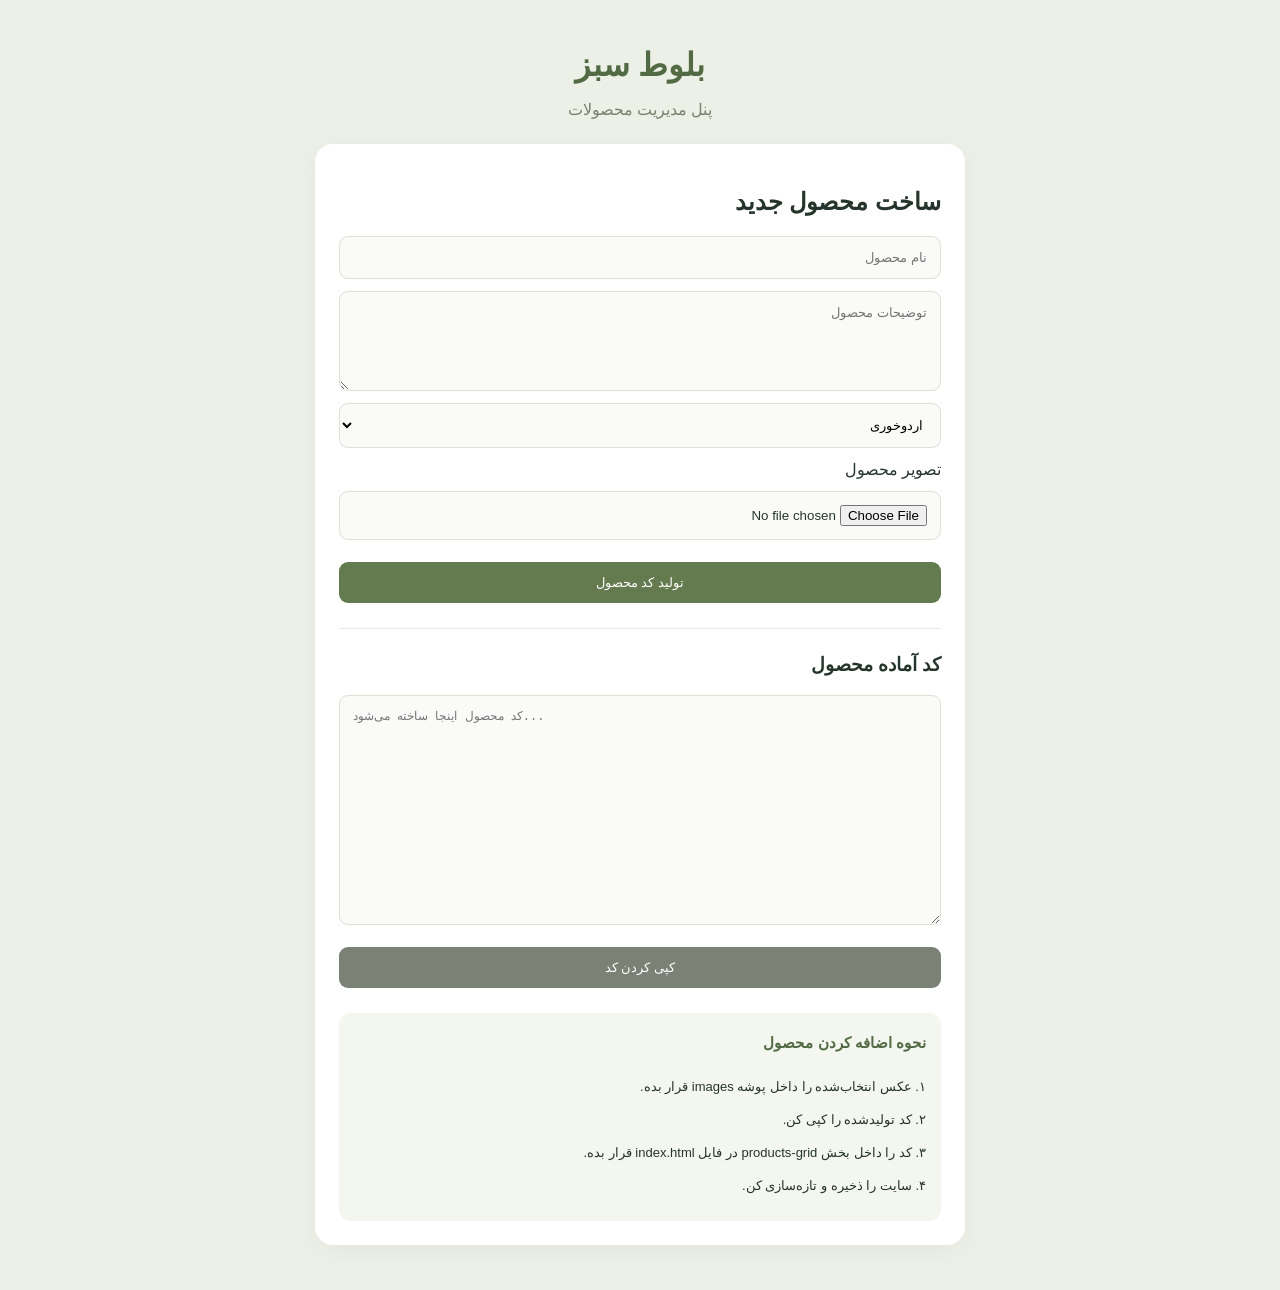
<file: admin.html>
<!DOCTYPE html>
<html lang="fa" dir="rtl">
<head>
    <meta charset="UTF-8">
    <meta name="viewport" content="width=device-width, initial-scale=1.0">
    <title>مدیریت بلوط سبز</title>
    <link rel="stylesheet" href="admin.css">
</head>
<body>

<main class="container">

    <header>
        <h1>بلوط سبز</h1>
        <p>پنل مدیریت محصولات</p>
    </header>

    <section class="panel">

        <h2>ساخت محصول جدید</h2>

        <input id="productName" type="text" placeholder="نام محصول">

        <textarea id="productDescription"
            placeholder="توضیحات محصول"></textarea>

        <select id="productCategory">
            <option value="arookhori">اردوخوری</option>
            <option value="paziraei">سرویس پذیرایی</option>
            <option value="decor">دکوری</option>
        </select>

        <label for="productImage">تصویر محصول</label>
        <input id="productImage" type="file" accept="image/*">

        <div id="previewBox" hidden>
            <p>پیش‌نمایش تصویر:</p>
            <img id="imagePreview" alt="پیش‌نمایش محصول">
        </div>

        <button id="generateBtn">تولید کد محصول</button>

        <p id="statusMessage"></p>

        <hr>

        <h3>کد آماده محصول</h3>

        <textarea id="generatedCode"
            readonly
            placeholder="کد محصول اینجا ساخته می‌شود..."></textarea>

        <button id="copyBtn" class="secondary">
            کپی کردن کد
        </button>

        <div class="instructions">
            <h3>نحوه اضافه کردن محصول</h3>
            <p>۱. عکس انتخاب‌شده را داخل پوشه images قرار بده.</p>
            <p>۲. کد تولیدشده را کپی کن.</p>
            <p>۳. کد را داخل بخش products-grid در فایل index.html قرار بده.</p>
            <p>۴. سایت را ذخیره و تازه‌سازی کن.</p>
        </div>

    </section>

</main>

<script src="admin.js"></script>

</body>
</html>
</file>
<file: admin.css>
* {
    box-sizing: border-box;
}

body {
    margin: 0;
    padding: 25px 15px;
    font-family: Tahoma, sans-serif;
    background: #edf0e7;
    color: #26352b;
}

.container {
    width: 100%;
    max-width: 650px;
    margin: auto;
}

header {
    text-align: center;
    margin-bottom: 25px;
}

header h1 {
    color: #526b45;
    margin-bottom: 8px;
}

header p {
    color: #78816e;
}

.panel {
    background: #fff;
    padding: 24px;
    border-radius: 18px;
    margin-bottom: 20px;
    box-shadow: 0 5px 25px #0000000b;
}

input, textarea, select {
    display: block;
    width: 100%;
    padding: 13px;
    margin: 12px 0;
    border: 1px solid #dce2d5;
    border-radius: 9px;
    font-family: inherit;
    background: #fafbf8;
}

textarea {
    min-height: 100px;
    resize: vertical;
}

button {
    border: 0;
    padding: 13px 20px;
    border-radius: 9px;
    background: #647b50;
    color: white;
    cursor: pointer;
    font-family: inherit;
    width: 100%;
    margin-top: 10px;
}

button:hover {
    background: #4d633d;
}

button:disabled {
    opacity: 0.6;
    cursor: not-allowed;
}

.secondary {
    background: #7b8175;
}

#statusMessage {
    font-size: 13px;
    line-height: 1.8;
}

[hidden] {
    display: none !important;
}

hr {
    border: 0;
    border-top: 1px solid #e8ece3;
    margin: 25px 0;
}

#generatedCode {
    min-height: 230px;
    direction: ltr;
    text-align: left;
    font-family: Consolas, monospace;
    font-size: 12px;
}

#previewBox {
    margin: 15px 0;
}

#imagePreview {
    width: 100%;
    max-height: 250px;
    object-fit: contain;
    border-radius: 12px;
    background: #f5f5f0;
}

.instructions {
    background: #f4f6f0;
    border-radius: 12px;
    padding: 15px;
    margin-top: 25px;
    line-height: 2;
    font-size: 13px;
}

.instructions h3 {
    color: #526b45;
    margin-top: 0;
}

.instructions p {
    margin: 7px 0;
}
</file>
